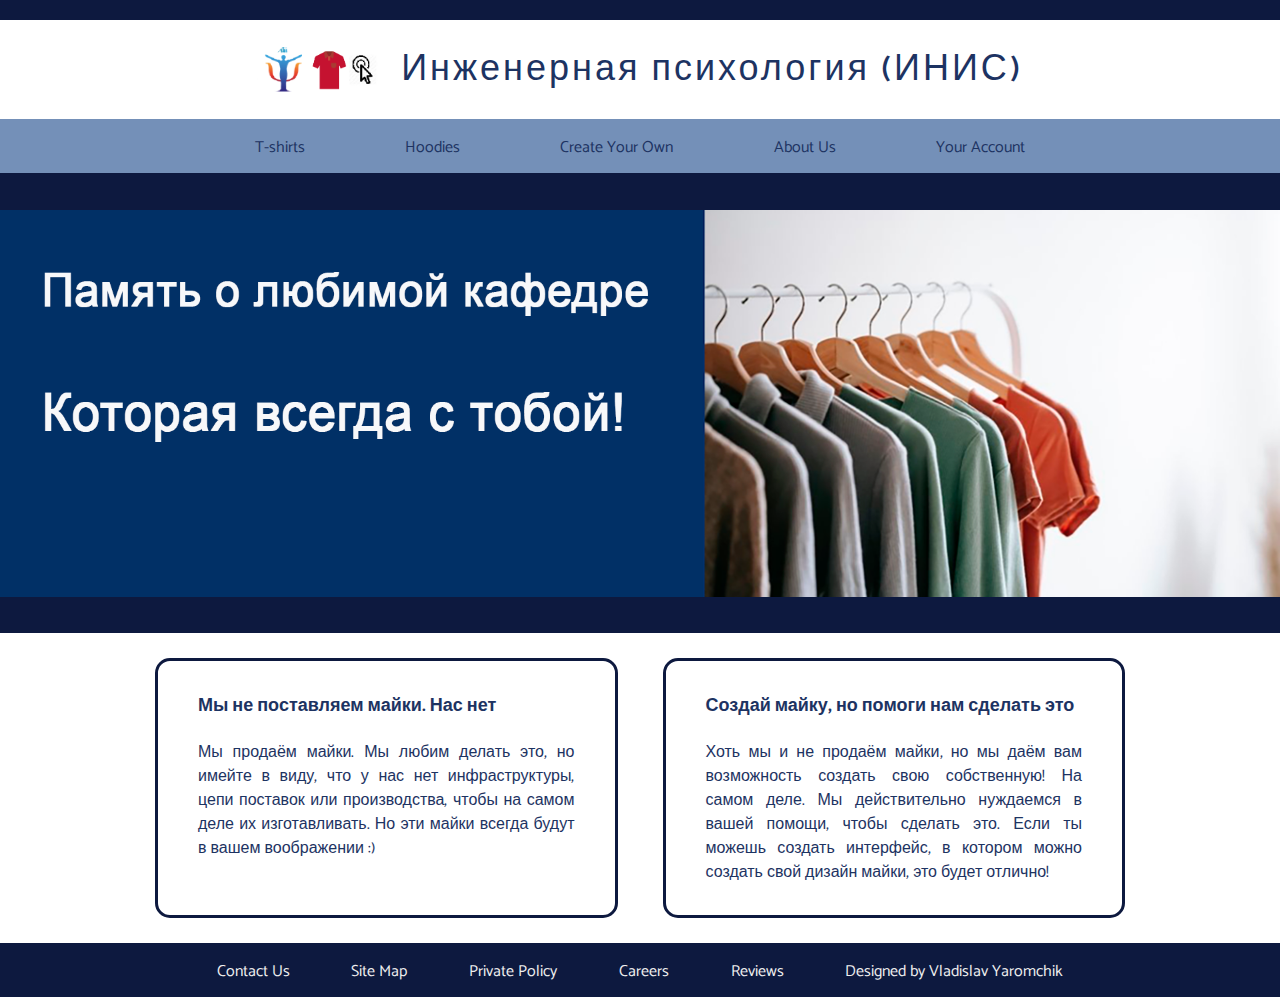
<file: index.html>
<!DOCTYPE html>
<html lang="en">

<head>
  <meta charset="utf-8">
  <meta name="viewport" content="width=device-width, initial-scale=1.0">

  <title>INIS - Shirts</title>

  <!-- Fonts -->
  <link href="https://fonts.googleapis.com/css2?family=Catamaran:wght@200;500&family=Open+Sans&display=swap"
    rel="stylesheet">

  <!-- CSS Code -->
  <link rel="stylesheet" type="text/css" href="style.css">

  <!-- JS Code -->
  <script src="main.js" defer></script>

  <!-- Header & Footer -->
  <script src="layout.js" defer></script>

  <!-- JSON Shirt Object -->
  <script src="shirts.js" defer></script>

</head>

<body>
  <section class="banner"></section>
  <section class="banner-items">
    <div class="wrapper">
      <div class="grid">
        <div class="grid-bg">
          <div class="grid-item">
            <h3>Мы не поставляем майки. Нас нет</h3>
            <p>Мы продаём майки. Мы любим делать это, но имейте в виду, что у нас нет инфраструктуры, цепи поставок или
              производства, чтобы на самом деле их изготавливать. Но эти майки всегда будут в вашем воображении :)</p>
          </div>
        </div>
        <div class="grid-bg">
          <div class="grid-item">
            <h3>Создай майку, но помоги нам сделать это</h3>
            <p>Хоть мы и не продаём майки, но мы даём вам возможность создать свою собственную! На самом деле. Мы
              действительно нуждаемся в вашей помощи, чтобы сделать это. Если ты можешь создать интерфейс, в котором
              можно создать свой дизайн майки, это будет отлично!</p>
          </div>
        </div>
      </div>
    </div>
  </section>
</body>

</html>
</file>
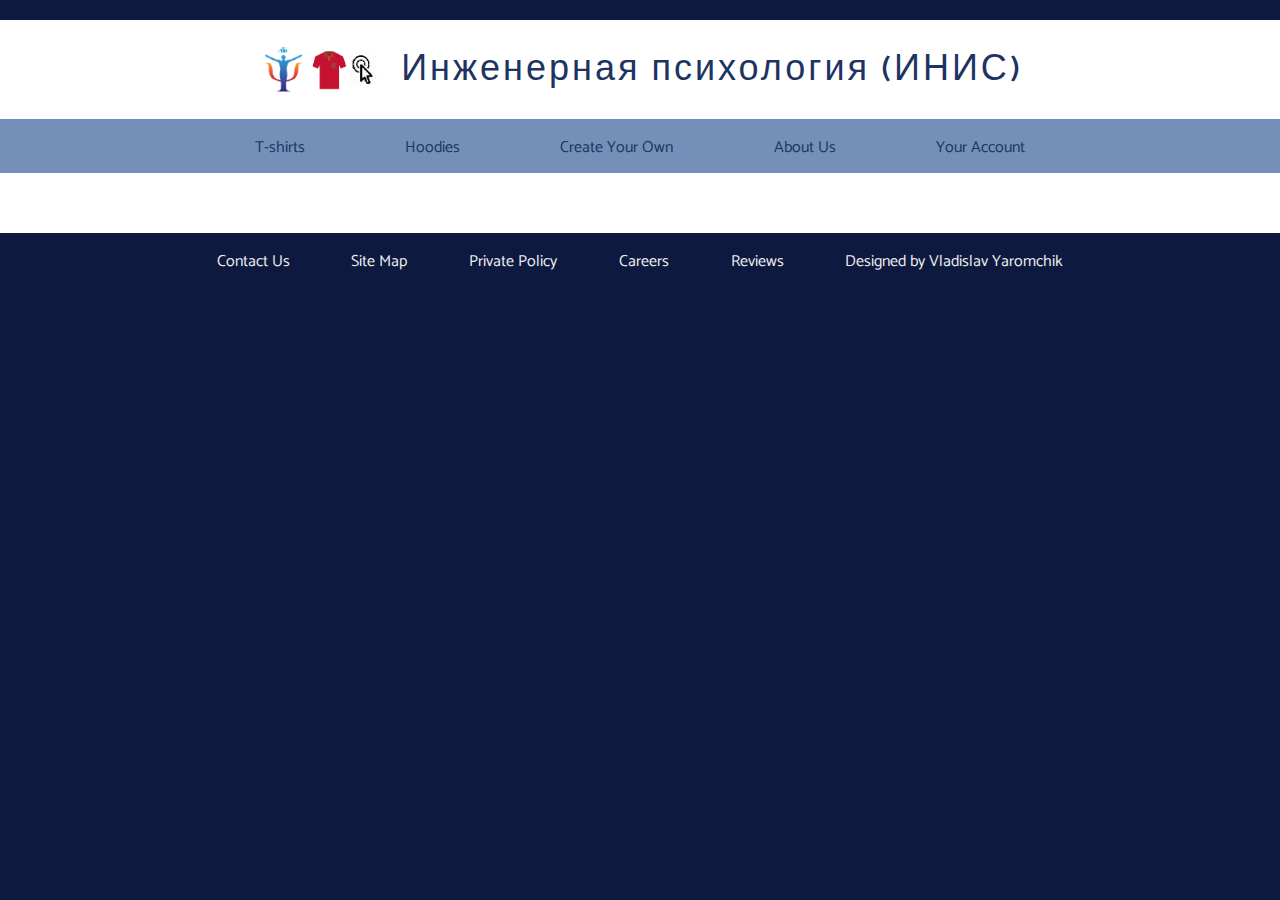
<file: details.html>
<!DOCTYPE html>
<html lang="en">

<head>
    <meta charset="utf-8">
    <meta name="viewport" content="width=device-width, initial-scale=1.0">

    <title>INIS - Details</title>

    <!-- Fonts -->
    <link href="https://fonts.googleapis.com/css2?family=Catamaran:wght@200;500&family=Open+Sans&display=swap"
        rel="stylesheet">

    <!-- CSS Code -->
    <link rel="stylesheet" type="text/css" href="style.css">

    <!-- JS Code -->
    <script src="main.js" defer></script>

    <!-- Header & Footer -->
    <script src="layout.js" defer></script>

    <!-- JSON Shirt Object -->
    <script src="shirts.js"></script>
</head>

<body onload="initDetails()">
    <section class="details">
        <div class="wrapper">
            <div class="details-grid">
                <!-- Details here -->
            </div>
        </div>
    </section>
</body>

</html>
</file>
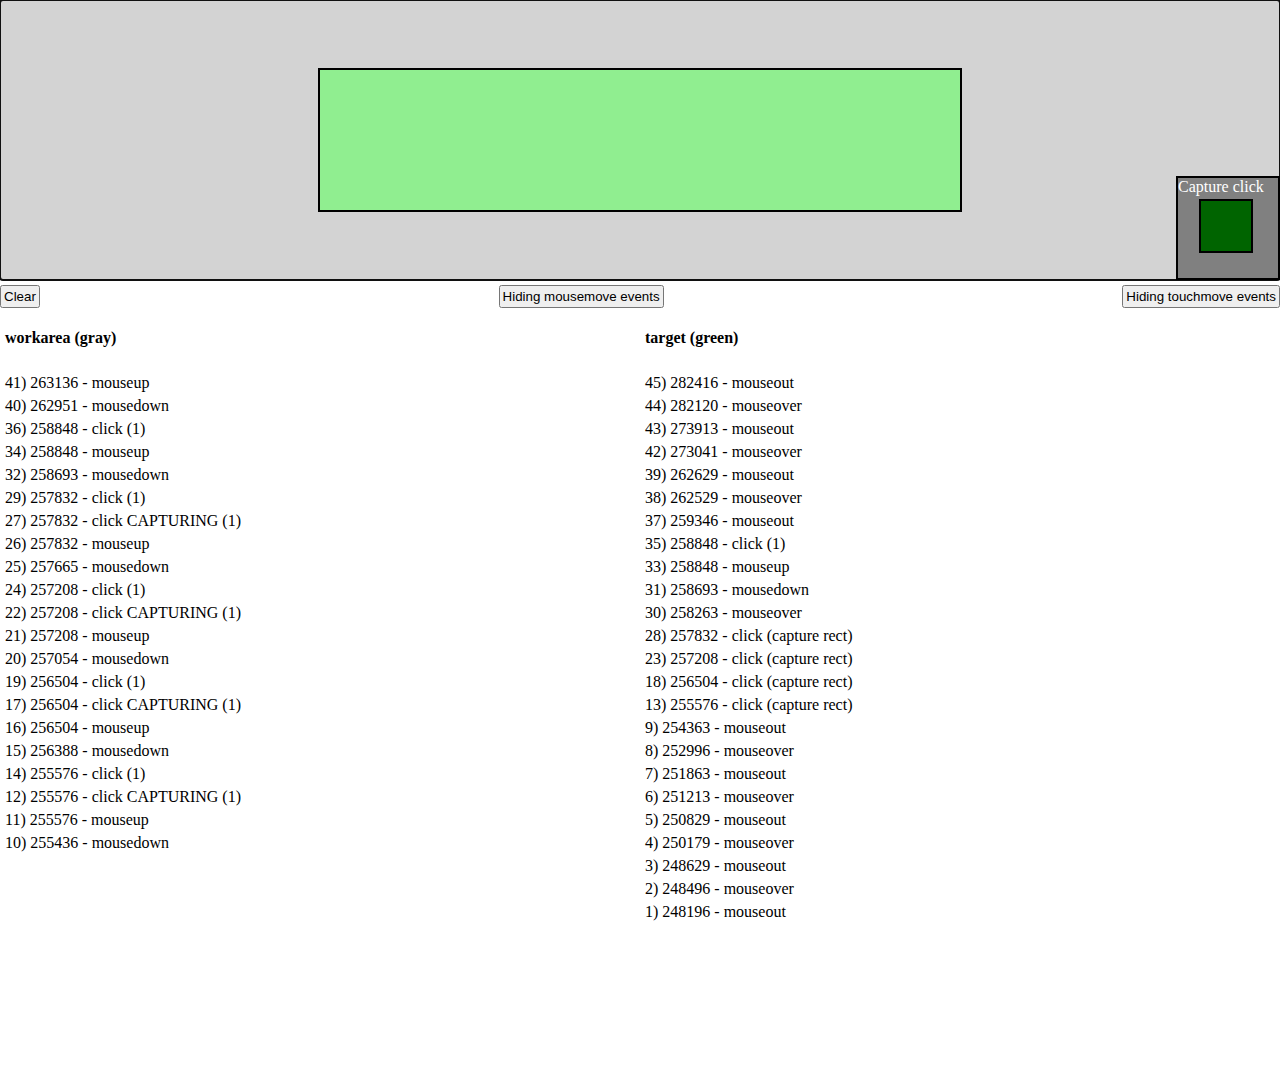
<file: Input-and-Touch-Events.html>
<!DOCTYPE html>
<html lang="en">

<head>
  <meta http-equiv="Content-Type" content="text/html; charset=UTF-8">

  <meta name="viewport" content="width=device-width, initial-scale=1.0">
  <title>Input-and-Touch-Events</title>
  <style>
    body {
      width: 100%;
      height: 120vh;
      background-color: white;
      margin: 0;
      padding: 0;
      display: flex;
      flex-direction: column;
    }

    #workarea {
      width: 100%;
      height: 280px;
      background-color: lightgray;
      position: relative;
      flex-shrink: 0;
      display: flex;
      justify-content: center;
      align-items: center;
    }

    #target {
      width: 50%;
      height: 50%;
      background-color: lightgreen;
      border: 2px solid black;
    }

    #captureworkarea {
      position: absolute;
      width: 100px;
      height: 100px;
      background-color: grey;
      border: 2px solid black;
      bottom: 0;
      right: 0;
      color: white;
    }

    #capturetarget {
      position: absolute;
      width: 50px;
      height: 50px;
      background-color: darkgreen;
      border: 2px solid black;
      bottom: 25px;
      right: 25px;
      color: white;
    }

    #clearButtonContainer {
      padding-top: 5px;
      width: 100%;
      flex-shrink: 0;
      display: flex;
      justify-content: space-between;
      align-items: stretch;
    }

    #clearButtonContainer button {
      padding: 2px;
    }

    #display {
      flex: 1;
      display: flex;
    }

    .half {
      width: 50%;
      height: 100%;
      display: flex;
      flex-direction: column;
    }

    .half h4 {
      width: 100%;
      text-align: left;
      padding-left: 5px;
    }

    .printArea {
      width: 100%;
      flex: 1;
      overflow: auto;
    }

    .item {
      margin: 5px;
    }
  </style>
</head>

<body>
  <!-- <h3>Please click or touch the gray area below:</h3> -->
  <div id="workarea" tabindex="-1">
    <div id="captureworkarea">
      Capture click
      <div id="capturetarget">

      </div>
    </div>
    <div id="target"></div>
  </div>

  <div id="clearButtonContainer">
    <button id="clear-button">Clear</button>
    <button id="mousemove-toggle-button">Hiding mousemove events</button>
    <button id="touchmove-toggle-button">Hiding touchmove events</button>
  </div>

  <div id="display">
    <div class="half">
      <h4>workarea (gray)</h4>
      <div class="printArea" id="workarea-events-display">
        <div class="item">41) 263136 - mouseup</div>
        <div class="item">40) 262951 - mousedown</div>
        <div class="item">36) 258848 - click (1)</div>
        <div class="item">34) 258848 - mouseup</div>
        <div class="item">32) 258693 - mousedown</div>
        <div class="item">29) 257832 - click (1)</div>
        <div class="item">27) 257832 - click CAPTURING (1)</div>
        <div class="item">26) 257832 - mouseup</div>
        <div class="item">25) 257665 - mousedown</div>
        <div class="item">24) 257208 - click (1)</div>
        <div class="item">22) 257208 - click CAPTURING (1)</div>
        <div class="item">21) 257208 - mouseup</div>
        <div class="item">20) 257054 - mousedown</div>
        <div class="item">19) 256504 - click (1)</div>
        <div class="item">17) 256504 - click CAPTURING (1)</div>
        <div class="item">16) 256504 - mouseup</div>
        <div class="item">15) 256388 - mousedown</div>
        <div class="item">14) 255576 - click (1)</div>
        <div class="item">12) 255576 - click CAPTURING (1)</div>
        <div class="item">11) 255576 - mouseup</div>
        <div class="item">10) 255436 - mousedown</div>
      </div>
    </div>
    <div class="half">
      <h4>target (green)</h4>
      <div class="printArea" id="target-events-display">
        <div class="item">45) 282416 - mouseout</div>
        <div class="item">44) 282120 - mouseover</div>
        <div class="item">43) 273913 - mouseout</div>
        <div class="item">42) 273041 - mouseover</div>
        <div class="item">39) 262629 - mouseout</div>
        <div class="item">38) 262529 - mouseover</div>
        <div class="item">37) 259346 - mouseout</div>
        <div class="item">35) 258848 - click (1)</div>
        <div class="item">33) 258848 - mouseup</div>
        <div class="item">31) 258693 - mousedown</div>
        <div class="item">30) 258263 - mouseover</div>
        <div class="item">28) 257832 - click (capture rect)</div>
        <div class="item">23) 257208 - click (capture rect)</div>
        <div class="item">18) 256504 - click (capture rect)</div>
        <div class="item">13) 255576 - click (capture rect)</div>
        <div class="item">9) 254363 - mouseout</div>
        <div class="item">8) 252996 - mouseover</div>
        <div class="item">7) 251863 - mouseout</div>
        <div class="item">6) 251213 - mouseover</div>
        <div class="item">5) 250829 - mouseout</div>
        <div class="item">4) 250179 - mouseover</div>
        <div class="item">3) 248629 - mouseout</div>
        <div class="item">2) 248496 - mouseover</div>
        <div class="item">1) 248196 - mouseout</div>
      </div>
    </div>
  </div>

  <script src="Input-and-Touch-Events.js"></script>
</body>

</html>
</file>
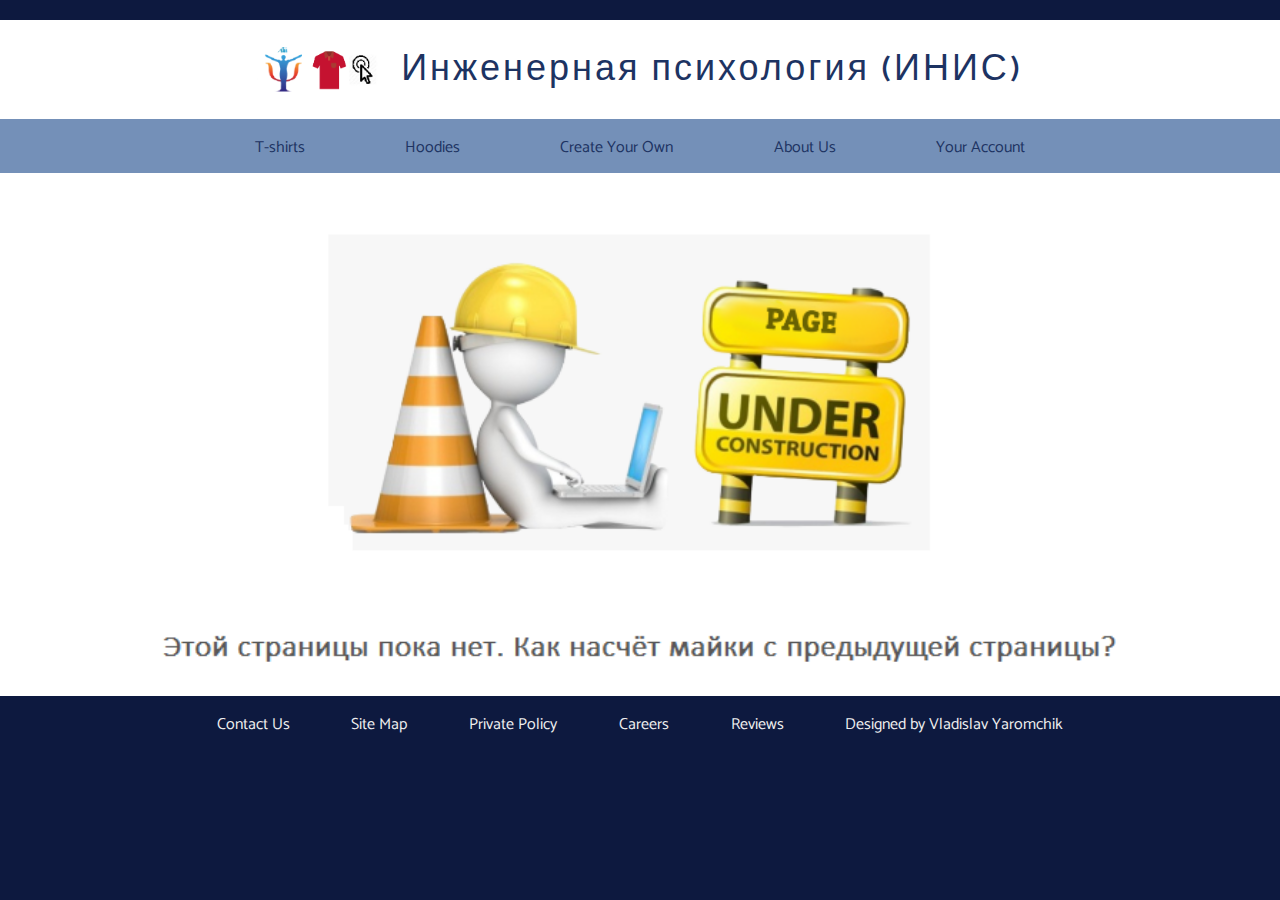
<file: not_implemented.html>
<!DOCTYPE html>
<html lang="en">

<head>
  <meta charset="utf-8">
  <meta name="viewport" content="width=device-width, initial-scale=1.0">

  <title>INIS - Not Implemented</title>

  <!-- Fonts -->
  <link href="https://fonts.googleapis.com/css2?family=Catamaran:wght@200;500&family=Open+Sans&display=swap"
    rel="stylesheet">

  <!-- CSS Code -->
  <link rel="stylesheet" type="text/css" href="style.css">

  <!-- JS Code -->
  <script src="main.js" defer></script>

  <!-- Header & Footer -->
  <script src="layout.js" defer></script>
</head>

<body>
  <section class="banner-bg">
    <div class="banner" id="not-implemented"></div>
  </section>
</body>

</html>
</file>
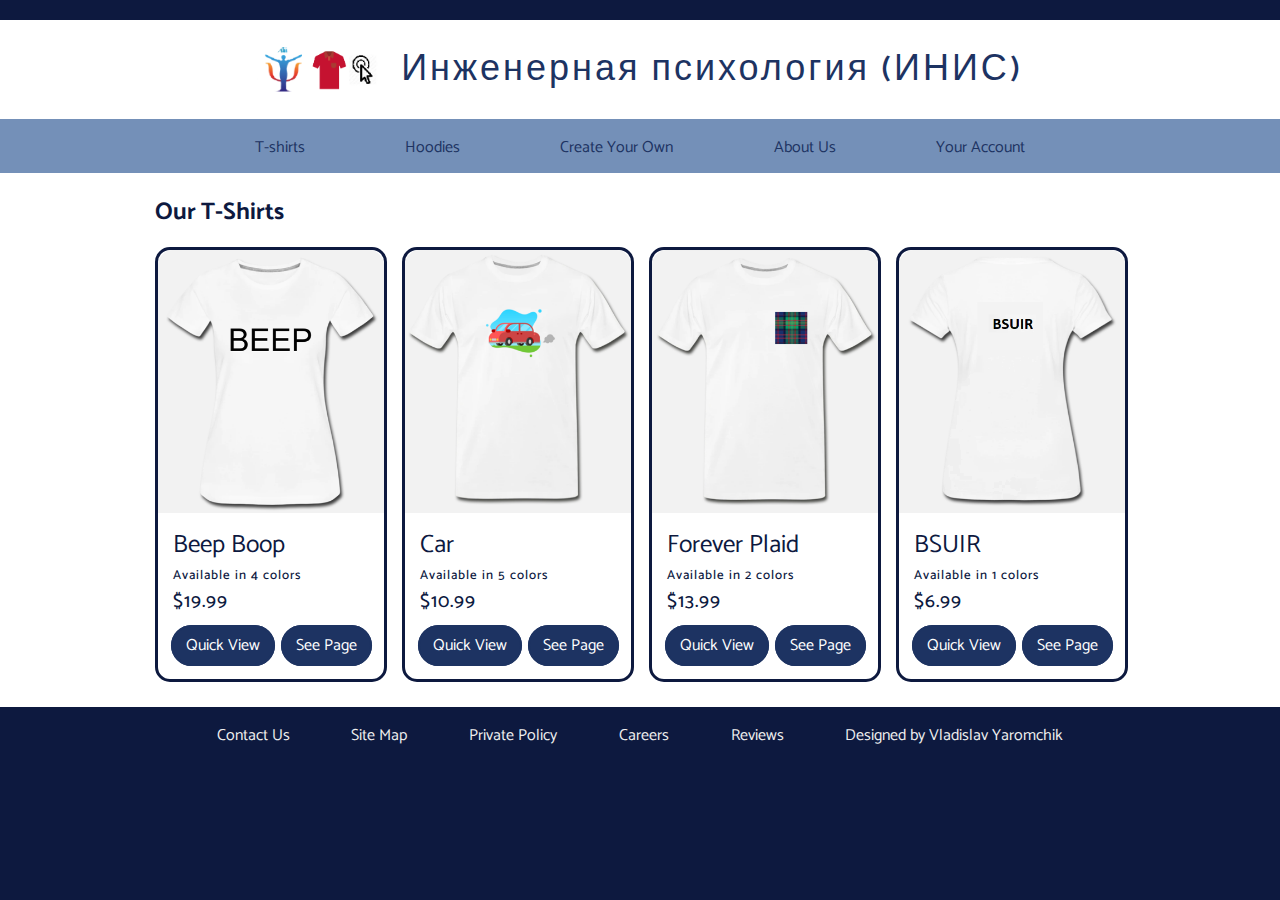
<file: products.html>
<!DOCTYPE html>
<html lang="en">

<head>
    <meta charset="utf-8">
    <meta name="viewport" content="width=device-width, initial-scale=1.0">

    <title>INIS - Products</title>

    <!-- Fonts -->
    <link href="https://fonts.googleapis.com/css2?family=Catamaran:wght@200;500&family=Open+Sans&display=swap"
        rel="stylesheet">

    <!-- CSS Code -->
    <link rel="stylesheet" type="text/css" href="style.css">

    <!-- JS Code -->
    <script src="main.js" defer></script>

    <!-- Header & Footer -->
    <script src="layout.js" defer></script>

    <!-- JSON Shirt Object -->
    <script src="shirts.js"></script>
</head>

<body onload="initProducts()">
    <section class="catalog">
        <div class="wrapper">
            <!-- QuickView here -->
            <div class="catalog-grid">
                <h2 id="page-title">Our T-Shirts</h2>
                <!-- Products here -->
            </div>
        </div>
    </section>
</body>

</html>
</file>
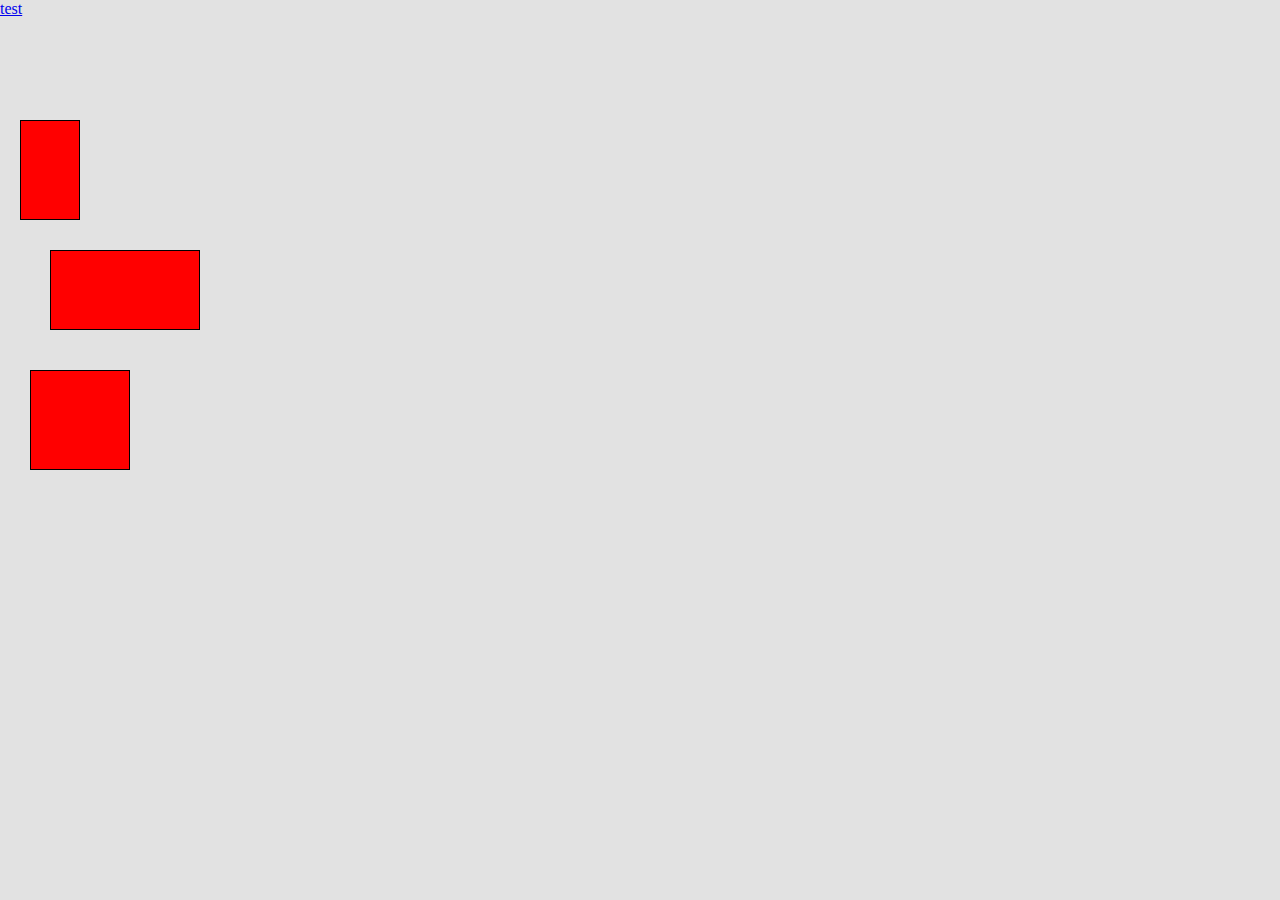
<file: part2/input.html>
<!DOCTYPE html>
<html lang="en">

<head>
  <meta charset="UTF-8" />
  <meta name="viewport" content="width=device-width, user-scalable=no" />
  <!-- turn off pinch zoom https://stackoverflow.com/questions/37379694/javascript-how-to-stop-pinch-zoom-multi-touch-input-attacks -->
  <link rel="stylesheet" href="inputstyle.css" />
  <title>INIS - Create Your Own</title>
</head>
<!-- you should not need to edit this fine for HW2, except to test different numbers of div's-->

<body>
  <!-- your code should work for any number of divs -->
  <div id="workspace">
    <a href="/Input-and-Touch-Events.html">test</a>
    
    <div class="target" style="top: 120px; left: 20px; width: 60px; height: 100px"></div>

    <div class="target" style="top: 250px; left: 50px; width: 150px; height: 80px"></div>

    <div class="target" style="top: 370px; left: 30px; width: 100px; height: 100px"></div>
  </div>

  <!-- script -->
  <script src="input.js"></script>
</body>

</html>
</file>
<file: style.css>
* {
    margin: 0px;
    padding: 0px;
    box-sizing: border-box;
}

body {
    font-family: Catamaran, sans-serif;
    background-color: rgb(13, 25, 63);
}

.wrapper {
    max-width: 1000px;
    padding-left: 15px;
    padding-right: 15px;
    margin: 0px auto;
}

.header {
    background-color: rgb(255, 255, 255);
}

.header-top {
    margin-top: 20px;
    display: flex;
    justify-content: center;
    align-items: center;
    padding: 20px 0px;
}

.nav {
    display: flex;
    list-style-type: none;
    padding: 15px 0px 12px;
    justify-content: space-evenly;
}

.nav>li>a {
    text-decoration: none;
    color: rgb(29, 51, 98);
    transition: all 0.2s ease 0s;
}

.nav>li>a:hover {
    color: rgb(239, 239, 239);
}

.logo {
    color: rgb(29, 51, 98);
    font-size: 36px;
    font-weight: 500;
    display: flex;
    align-items: center;
    text-decoration: none;
    letter-spacing: 3px;
}

.logo:hover {
    color: rgb(116, 144, 184);
    transition: all 0.2s ease 0s;
}

.logo-image {
    display: block;
    width: 124px;
    height: 50px;
    background-size: cover;
    background-image: url("../site_images/logo.png");
    margin-right: 20px;
    background-repeat: no-repeat;
}

.header-bottom {
    background-color: rgb(116, 144, 184);
}

.header-bottom .nav {
    margin: 0px;
}

#footer>li>a {
    color: rgb(239, 239, 239);
}

#footer>li>p {
    color: rgb(239, 239, 239);
}

#footer>li>a:hover {
    color: rgb(29, 51, 98);
}

.banner {
    background-image: url("../site_images/home.png");
    background-repeat: no-repeat;
    background-size: contain;
    background-position: center center;
    padding-top: 200px;
    padding-bottom: 260px;
}

.banner-bg {
    background-color: rgb(255, 255, 255);
}

#not-implemented {
    background-image: url("../site_images/not_implemented.png");
    background-size: contain;
    padding-top: 223px;
    padding-bottom: 300px;
}

.banner-items {
    padding-top: 25px;
    padding-bottom: 25px;
    background-color: rgb(255, 255, 255);
}

.grid {
    display: grid;
    grid-template-columns: 1fr 1fr;
    gap: 0px 45px;
}

.grid-bg {
    color: rgb(29, 51, 98);
    padding: 30px 40px;
    border: solid rgb(13, 25, 63);
    border-radius: 15px;
}

.grid-bg h3 {
    font-size: 18px;
    font-weight: 700;
    margin-top: 0px;
    margin-bottom: 20px;
}

.grid-bg p {
    line-height: 1.5;
    margin-bottom: auto;
    text-align: justify;
}

.catalog {
    padding-top: 20px;
    padding-bottom: 25px;
    background-color: rgb(255, 255, 255);
}

.catalog-grid {
    color: rgb(13, 25, 63);
    display: grid;
    grid-template-columns: repeat(4, 1fr);
    gap: 15px;
}

#page-title {
    grid-area: 1 / 1 / 2 / 5;
}

.catalog-grid-item {
    text-align: start;
}

.catalog-grid-item .catalog-background {
    border: solid rgb(13, 25, 63);
    border-radius: 15px;
    background-color: rgb(255, 255, 255);
    padding-bottom: 20px;
}

.catalog-background>img {
    width: 226px;
    border-top-left-radius: 15px;
    border-top-right-radius: 15px;
    height: auto;
    margin-bottom: 5px;
}

.catalog-grid-title {
    font-size: 25px;
    line-height: 1.5;
    padding-left: 15px;
    padding-right: 15px;
}

.catalog-grid-price {
    font-size: 19px;
    font-weight: 500;
    letter-spacing: 1px;
    padding: 0px 15px;
}

.catalog-grid-description {
    font-size: 13px;
    font-weight: 500;
    letter-spacing: 1px;
    padding: 0px 15px;
}

.catalog-background .buttons {
    margin-top: 15px;
    text-align: center;
}

.catalog-background .buttons>a {
    border-radius: 50px;
    border: 2px solid rgb(29, 51, 98);
    background-color: rgb(29, 51, 98);
    color: rgb(255, 255, 255);
    text-decoration: none;
    transition: all 0.2s ease 0s;
    cursor: pointer;
    padding: 5px 13px;
    margin: 0px 1px;
}

.catalog-background .buttons>a:hover {
    background-color: rgb(255, 255, 255);
    color: rgb(13, 25, 63);
}

.details {
    padding-top: 25px;
    padding-bottom: 35px;
    background-color: rgb(255, 255, 255);
}

.details-grid {
    color: rgb(13, 25, 63);
    display: grid;
    grid-template-columns: repeat(3, 1fr);
    gap: 15px;
}

#details-title {
    font-size: 30px;
    grid-area: 1 / 1 / 2 / 4;
}

.details-grid-item {
    text-align: start;
}

.details-grid-info {
    padding: 0px 20px;
    grid-area: 2 / 2 / 2 / 4;
}

.details-grid-item .details-background {
    background-color: rgb(255, 255, 255);
    padding-bottom: 20px;
}

.details-background>img {
    width: 314px;
    border-radius: 15px;
    height: auto;
    margin-bottom: 5px;
}

.details-grid-price {
    font-size: 30px;
    line-height: 1.5;
}

.details-grid-description {
    font-size: 16px;
    font-weight: 500;
    letter-spacing: 1px;
    margin-top: 10px;
}

.details-background .items {
    display: flex;
    align-items: baseline;
    margin-top: 20px;
}

.details-background .items .items-title {
    color: rgb(29, 51, 98);
    margin-right: 10px;
}

.details-background .items>a {
    border-radius: 13px;
    border: 2px solid rgb(29, 51, 98);
    background-color: rgb(29, 51, 98);
    color: rgb(255, 255, 255);
    text-decoration: none;
    transition: all 0.2s ease 0s;
    cursor: pointer;
    padding: 2px 20px;
    margin: 0px 10px 0px 0px;
}

.details-background .items>a:hover {
    background-color: rgb(255, 255, 255);
    color: rgb(13, 25, 63);
}

#modal {
    background: rgba(0, 0, 0, 0.7);
    width: 100%;
    height: 100%;
    position: absolute;
    top: 0px;
    left: 0px;
    display: none;
}

#modal:target {
    display: block;
}

#modal-window {
    width: 455px;
    height: 300px;
    text-align: center;
    border-radius: 10px;
    color: rgb(13, 25, 63);
    position: absolute;
    inset: 0px;
    margin: auto;
    background: rgb(255, 255, 255);
    box-shadow: rgb(255, 255, 255) 0px 0px 10px;
}

#modal-window-header {
    display: flex;
    padding: 10px 23px 5px 21px;
    justify-content: space-between;
}

#modal-window-title {
    font-size: 30px;
}

.modal-window-close {
    display: inline-block;
    color: rgb(13, 25, 63);
    text-decoration: none;
    background: transparent;
    font-size: 30px;
    cursor: pointer;
}

.modal-window-close:hover {
    color: rgb(29, 51, 98);
}

.modal-window-grid {
    color: rgb(13, 25, 63);
    display: grid;
    grid-template-columns: repeat(2, 1fr);
    padding: 0px 10px 0px 20px;
}

.modal-window-grid-info {
    grid-column: 2 / 3;
}

.modal-window-grid>img {
    width: 185px;
    height: auto;
    border-radius: 15px;
}

.modal-window-grid-price {
    font-size: 30px;
    line-height: 1.5;
}

.modal-window-grid-description {
    font-size: 16px;
    font-weight: 500;
    letter-spacing: 1px;
    margin-top: 10px;
}

.modal-window-grid-info {
    text-align: start;
}

.modal-window-grid-info .items {
    display: flex;
    align-items: baseline;
    margin-top: 13px;
}

.modal-window-grid-info .items .items-title {
    color: rgb(29, 51, 98);
    margin-right: 10px;
}

.modal-window-grid-info .items>a {
    border-radius: 13px;
    border: 2px solid rgb(29, 51, 98);
    background-color: rgb(29, 51, 98);
    color: rgb(255, 255, 255);
    text-decoration: none;
    transition: all 0.2s ease 0s;
    cursor: pointer;
    padding: 2px 20px;
    margin: 0px 10px 0px 0px;
}

#quick-see-page {
    margin-top: 40px;
    margin-left: 102px;
}

.modal-window-grid-info .items>a:hover {
    background-color: rgb(255, 255, 255);
    color: rgb(13, 25, 63);
}
</file>
<file: part2/inputstyle.css>
html {
  touch-action: none;

  -moz-user-select: none;
  -khtml-user-select: none;
  -webkit-user-select: none;
  user-select: none;
}

body {
  margin: 0;
  touch-action: none;
}

#workspace {
  width: 100vw;
  height: 100vh;
  position: relative;
  background-color: rgb(226, 226, 226);
  overflow: hidden;
}

.target {
  position: absolute;
  border: 1px solid black;
  background-color: red;
  box-sizing: border-box;
}
</file>
